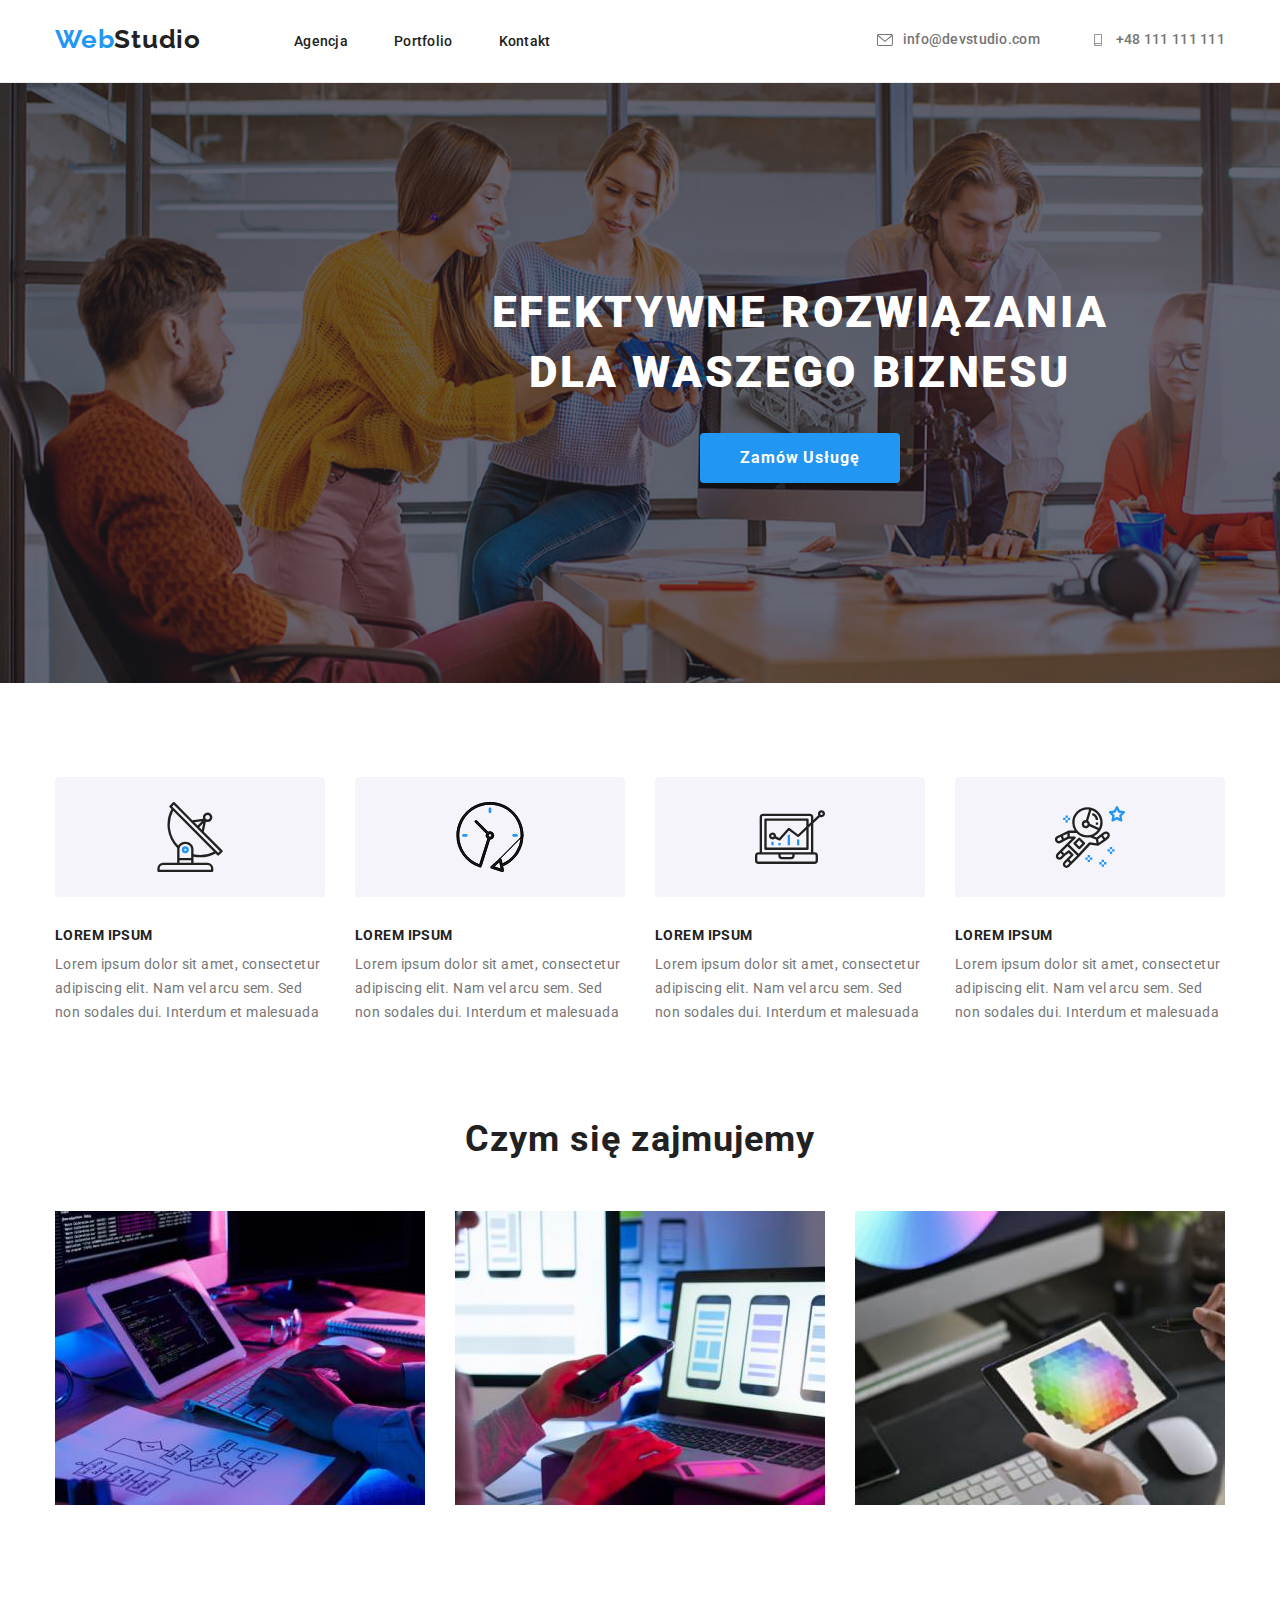
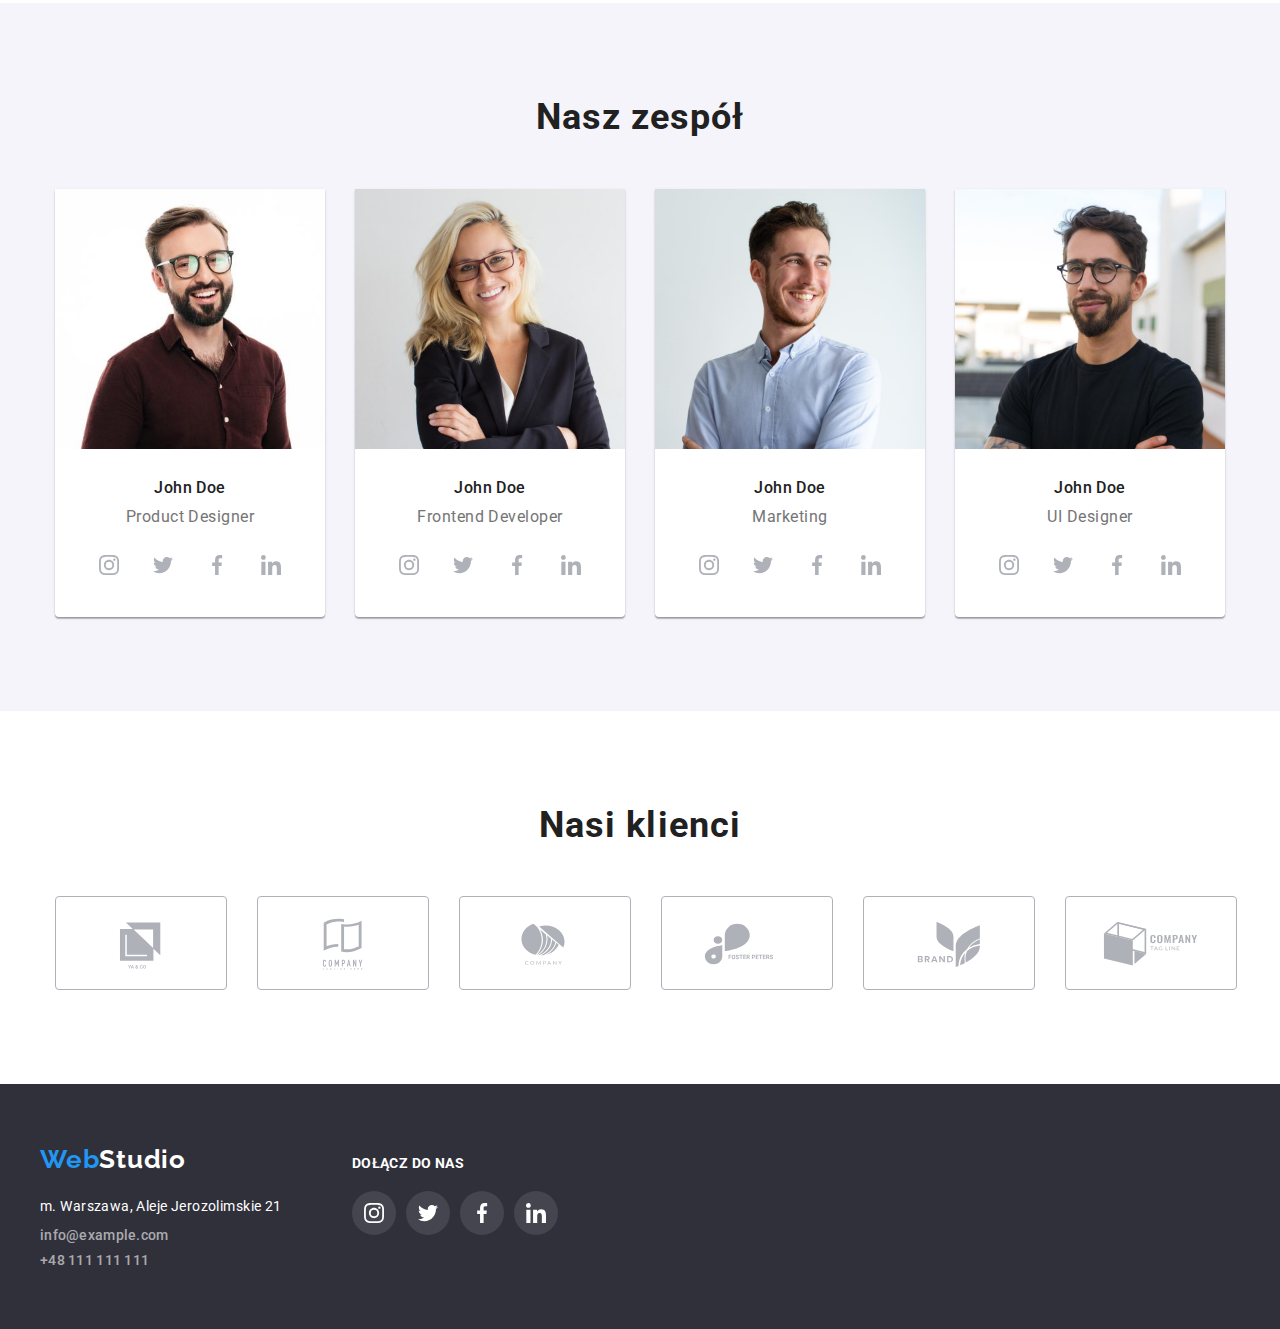
<file: index.html>
<!DOCTYPE html>
<html lang="pl">
  <head>
    <meta charset="UTF-8" />
    <meta http-equiv="X-UA-Compatible" content="IE=edge" />
    <meta name="viewport" content="width=device-width, initial-scale=1.0" />
    <link
      rel="stylesheet"
      href="https://cdnjs.cloudflare.com/ajax/libs/modern-normalize/1.0.0/modern-normalize.min.css"
    />
    <link rel="stylesheet" href="css/styles.css" />
    <link rel="preconnect" href="https://fonts.googleapis.com" />
    <link rel="preconnect" href="https://fonts.gstatic.com" crossorigin />
    <link
      href="https://fonts.googleapis.com/css2?family=Raleway:wght@700&family=Roboto:wght@400;500;700;900&display=swap"
      rel="stylesheet"
    />
    <title>Web Studio</title>
  </head>
  <body>
    <header class="body-header">
      <div class="container">
        <nav class="menu-nav">
          <a class="blue-logo logo" href="index.html"
            >Web<span class="black-logo logo">Studio</span></a
          >
          <ul class="nav-list list">
            <li class="nav-list-item">
              <a class="nav-link" href="index.html">Agencja</a>
            </li>
            <li class="nav-list-item">
              <a class="nav-link" href="portfolio.html">Portfolio</a>
            </li>
            <li class="nav-list-item">
              <a class="nav-link" href="#">Kontakt</a>
            </li>
          </ul>
        </nav>
        <ul class="link-contact-list list">
          <li class="link-contact-list-item">
            <a class="link-phone-mail" href="mailto:info@devstudio.com">
              <svg class="contact-icon" width="16" height="12">
                <use href="./images/icons.svg#icon-envelope"></use>
              </svg>
              info@devstudio.com</a
            >
          </li>
          <li class="link-contact-list-item">
            <a class="link-phone-mail" href="tel:+48111111111"
              ><svg class="contact-icon" width="16" height="12">
                <use href="./images/icons.svg#icon-smartphone"></use></svg
              >+48 111 111 111</a
            >
          </li>
        </ul>
      </div>
    </header>
    <main class="index-main">
      <section class="main-background">
        <div class="container hero-bg-img">
          <h1 class="head-title">
            efektywne rozwiązania<br />dla waszego biznesu
          </h1>
          <button class="order-button" type="button">Zamów Usługę</button>
        </div>
      </section>
      <section class="section solutions">
        <div class="container">
          <ul class="solutions-list list">
            <li class="solutions-list-item">
              <div class="solutions-icon">
                <svg width="70" height="70">
                  <use href="./images/icons.svg#icon-antenna-1"></use>
                </svg>
              </div>
              <h3 class="solutions-list-header">lorem ipsum</h3>
              <p class="solutions-list-element">
                Lorem ipsum dolor sit amet, consectetur adipiscing elit. Nam vel
                arcu sem. Sed non sodales dui. Interdum et malesuada
              </p>
            </li>
            <li class="solutions-list-item">
              <div class="solutions-icon">
                <svg width="70" height="70">
                  <use href="./images/icons.svg#icon-clock-1"></use>
                </svg>
              </div>
              <h3 class="solutions-list-header">lorem ipsum</h3>
              <p class="solutions-list-element">
                Lorem ipsum dolor sit amet, consectetur adipiscing elit. Nam vel
                arcu sem. Sed non sodales dui. Interdum et malesuada
              </p>
            </li>
            <li class="solutions-list-item">
              <div class="solutions-icon">
                <svg width="70" height="70">
                  <use href="./images/icons.svg#icon-diagram-1"></use>
                </svg>
              </div>
              <h3 class="solutions-list-header">lorem ipsum</h3>
              <p class="solutions-list-element">
                Lorem ipsum dolor sit amet, consectetur adipiscing elit. Nam vel
                arcu sem. Sed non sodales dui. Interdum et malesuada
              </p>
            </li>
            <li class="solutions-list-item">
              <div class="solutions-icon">
                <svg width="70" height="70">
                  <use href="./images/icons.svg#icon-astronaut-1"></use>
                </svg>
              </div>
              <h3 class="solutions-list-header">lorem ipsum</h3>
              <p class="solutions-list-element">
                Lorem ipsum dolor sit amet, consectetur adipiscing elit. Nam vel
                arcu sem. Sed non sodales dui. Interdum et malesuada
              </p>
            </li>
          </ul>
        </div>
      </section>

      <section class="our-job section">
        <div class="container">
          <h2 class="our-job-header">Czym się zajmujemy</h2>
          <ul class="our-job-list list">
            <li class="our-job-list-item">
              <img
                class="our-job-list-img"
                src="images/our_job1.jpg"
                alt="Wykonywana praca"
                width="370"
                height="294"
              />
            </li>
            <li class="our-job-list-item">
              <img
                class="our-job-list-img"
                src="images/our_job2.jpg"
                alt="Wykonywana praca"
                width="370"
                height="294"
              />
            </li>
            <li class="our-job-list-item">
              <img
                class="our-job-list-img"
                src="images/our_job3.jpg"
                alt="Wykonywana praca"
                width="370"
                height="294"
              />
            </li>
          </ul>
        </div>
      </section>
      <section class="team section">
        <div class="container">
          <h2 class="team-header">Nasz zespół</h2>
          <ul class="team-list list">
            <li class="team-list-item">
              <figure class="team-img-shadow">
                <img
                  class="team-img"
                  src="images/employee1.jpg"
                  alt="Pracownik 1"
                  width="270"
                  height="260"
                />
                <figcaption>
                  <h3 class="team-worker">John Doe</h3>
                  <p class="team-description">Product Designer</p>
                  <ul class="team-icon-list list">
                    <li class="team-icon-element">
                      <svg class="team-icon" width="20" height="20">
                        <use href="./images/icons.svg#icon-instagram-2"></use>
                      </svg>
                    </li>
                    <li class="team-icon-element">
                      <svg class="team-icon" width="20" height="20">
                        <use href="./images/icons.svg#icon-twitter-1"></use>
                      </svg>
                    </li>
                    <li class="team-icon-element">
                      <svg class="team-icon" width="20" height="20">
                        <use href="./images/icons.svg#icon-facebook-1"></use>
                      </svg>
                    </li>
                    <li class="team-icon-element">
                      <svg class="team-icon" width="20" height="20">
                        <use href="./images/icons.svg#icon-linkedin-1"></use>
                      </svg>
                    </li>
                  </ul>
                </figcaption>
              </figure>
            </li>
            <li class="team-list-item">
              <figure class="team-img-shadow">
                <img
                  class="team-img"
                  src="images/employee2.jpg"
                  alt="Pracownik 2"
                  width="270"
                  height="260"
                />
                <figcaption>
                  <h3 class="team-worker">John Doe</h3>
                  <p class="team-description">Frontend Developer</p>
                  <ul class="team-icon-list list">
                    <li class="team-icon-element">
                      <svg class="team-icon" width="20" height="20">
                        <use href="./images/icons.svg#icon-instagram-2"></use>
                      </svg>
                    </li>
                    <li class="team-icon-element">
                      <svg class="team-icon" width="20" height="20">
                        <use href="./images/icons.svg#icon-twitter-1"></use>
                      </svg>
                    </li>
                    <li class="team-icon-element">
                      <svg class="team-icon" width="20" height="20">
                        <use href="./images/icons.svg#icon-facebook-1"></use>
                      </svg>
                    </li>
                    <li class="team-icon-element">
                      <svg class="team-icon" width="20" height="20">
                        <use href="./images/icons.svg#icon-linkedin-1"></use>
                      </svg>
                    </li>
                  </ul>
                </figcaption>
              </figure>
            </li>
            <li class="team-list-item">
              <figure class="team-img-shadow">
                <img
                  class="team-img"
                  src="images/employee3.jpg"
                  alt="Pracownik 3"
                  width="270"
                  height="260"
                />
                <figcaption>
                  <h3 class="team-worker">John Doe</h3>
                  <p class="team-description">Marketing</p>
                  <ul class="team-icon-list list">
                    <li class="team-icon-element">
                      <svg class="team-icon" width="20" height="20">
                        <use href="./images/icons.svg#icon-instagram-2"></use>
                      </svg>
                    </li>
                    <li class="team-icon-element">
                      <svg class="team-icon" width="20" height="20">
                        <use href="./images/icons.svg#icon-twitter-1"></use>
                      </svg>
                    </li>
                    <li class="team-icon-element">
                      <svg class="team-icon" width="20" height="20">
                        <use href="./images/icons.svg#icon-facebook-1"></use>
                      </svg>
                    </li>
                    <li class="team-icon-element">
                      <svg class="team-icon" width="20" height="20">
                        <use href="./images/icons.svg#icon-linkedin-1"></use>
                      </svg>
                    </li>
                  </ul>
                </figcaption>
              </figure>
            </li>
            <li class="team-list-item">
              <figure class="team-img-shadow">
                <img
                  class="team-img"
                  src="images/employee4.jpg"
                  alt="Pracownik 4"
                  width="270"
                  height="260"
                />
                <figcaption>
                  <h3 class="team-worker">John Doe</h3>
                  <p class="team-description">UI Designer</p>
                  <ul class="team-icon-list list">
                    <li class="team-icon-element">
                      <svg class="team-icon" width="20" height="20">
                        <use href="./images/icons.svg#icon-instagram-2"></use>
                      </svg>
                    </li>
                    <li class="team-icon-element">
                      <svg class="team-icon" width="20" height="20">
                        <use href="./images/icons.svg#icon-twitter-1"></use>
                      </svg>
                    </li>
                    <li class="team-icon-element">
                      <svg class="team-icon" width="20" height="20">
                        <use href="./images/icons.svg#icon-facebook-1"></use>
                      </svg>
                    </li>
                    <li class="team-icon-element">
                      <svg class="team-icon" width="20" height="20">
                        <use href="./images/icons.svg#icon-linkedin-1"></use>
                      </svg>
                    </li>
                  </ul>
                </figcaption>
              </figure>
            </li>
          </ul>
        </div>
      </section>
      <section class="clients section">
        <div class="container">
          <h2 class="clients-header">Nasi klienci</h2>
          <ul class="clients-icon-list list">
            <li class="clients-icon-element">
              <svg class="clients-icon" width="106" height="60">
                <use href="./images/icons.svg#icon-client-1"></use>
              </svg>
            </li>
            <li class="clients-icon-element">
              <svg class="clients-icon" width="106" height="60">
                <use href="./images/icons.svg#icon-client-2"></use>
              </svg>
            </li>
            <li class="clients-icon-element">
              <svg class="clients-icon" width="106" height="60">
                <use href="./images/icons.svg#icon-client-3"></use>
              </svg>
            </li>
            <li class="clients-icon-element">
              <svg class="clients-icon" width="106" height="60">
                <use href="./images/icons.svg#icon-client-4"></use>
              </svg>
            </li>
            <li class="clients-icon-element">
              <svg class="clients-icon" width="106" height="60">
                <use href="./images/icons.svg#icon-client-5"></use>
              </svg>
            </li>
            <li class="clients-icon-element">
              <svg class="clients-icon" width="106" height="60">
                <use href="./images/icons.svg#icon-client-6"></use>
              </svg>
            </li>
          </ul>
        </div>
      </section>
    </main>
    <footer class="footer">
      <div class="container footer-container">
        <div>
          <a href="index.html" class="blue-logo logo"
            >Web<span class="white-logo logo">Studio</span></a
          >
          <address class="address">
            <ul class="footer-list list">
              <li class="footer-list-item">
                <a
                  class="link-map"
                  href="https://goo.gl/maps/WqrFuWdvJxAAETZ1A"
                  target="_blank"
                  >m. Warszawa, Aleje Jerozolimskie 21</a
                >
              </li>
              <li class="footer-list-item">
                <a class="link-phone-mail" href="mailto:info@example.com"
                  >info@example.com</a
                >
              </li>
              <li class="footer-list-item">
                <a class="link-phone-mail" href="tel:+48111111111"
                  >+48 111 111 111</a
                >
              </li>
            </ul>
          </address>
        </div>
        <div class="footer-socials">
          <h3 class="footer-socials-header">dołącz do nas</h3>
          <ul class="footer-socials-list list">
            <li class="footer-socials-element">
              <svg class="footer-socials-icon" width="20" height="20">
                <use href="./images/icons.svg#icon-instagram-2"></use>
              </svg>
            </li>
            <li class="footer-socials-element">
              <svg class="footer-socials-icon" width="20" height="20">
                <use href="./images/icons.svg#icon-twitter-1"></use>
              </svg>
            </li>
            <li class="footer-socials-element">
              <svg class="footer-socials-icon" width="20" height="20">
                <use href="./images/icons.svg#icon-facebook-1"></use>
              </svg>
            </li>
            <li class="footer-socials-element">
              <svg class="footer-socials-icon" width="20" height="20">
                <use href="./images/icons.svg#icon-linkedin-1"></use>
              </svg>
            </li>
          </ul>
        </div>
      </div>
    </footer>
  </body>
</html>
</file>
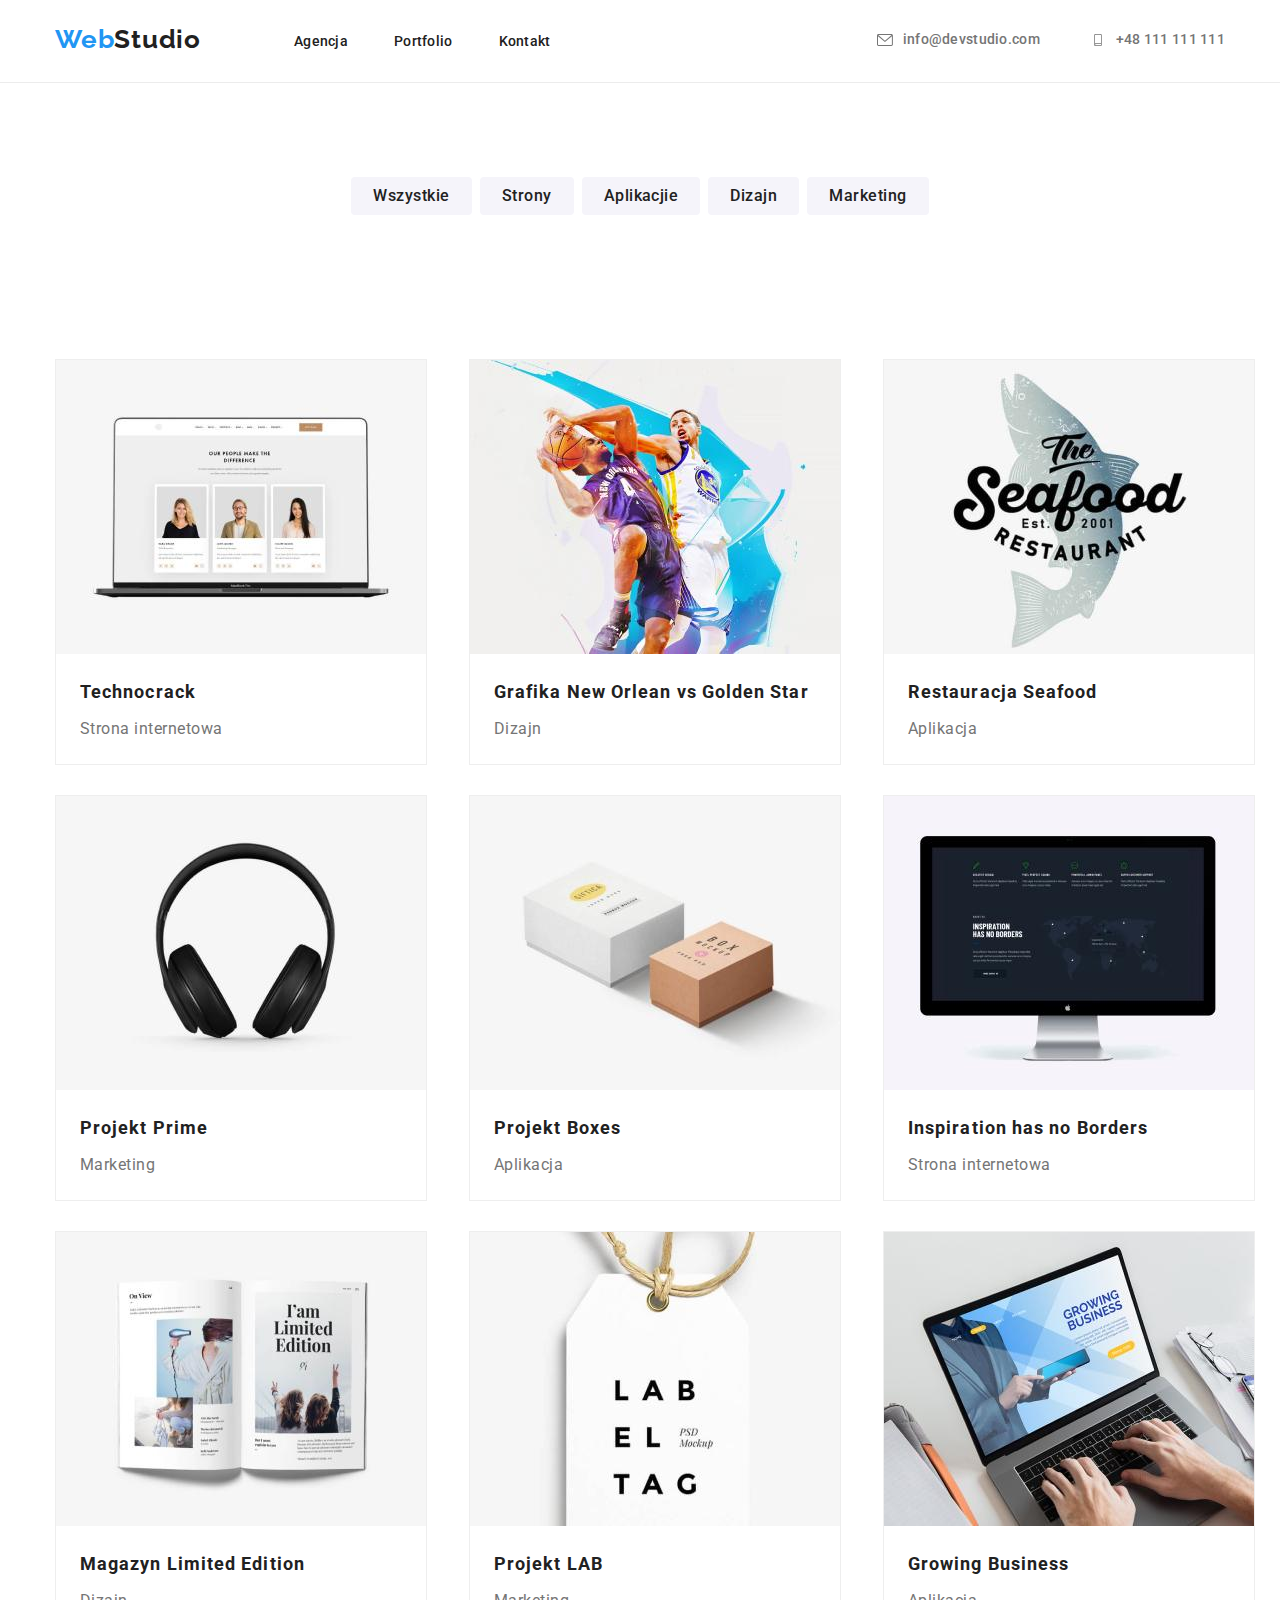
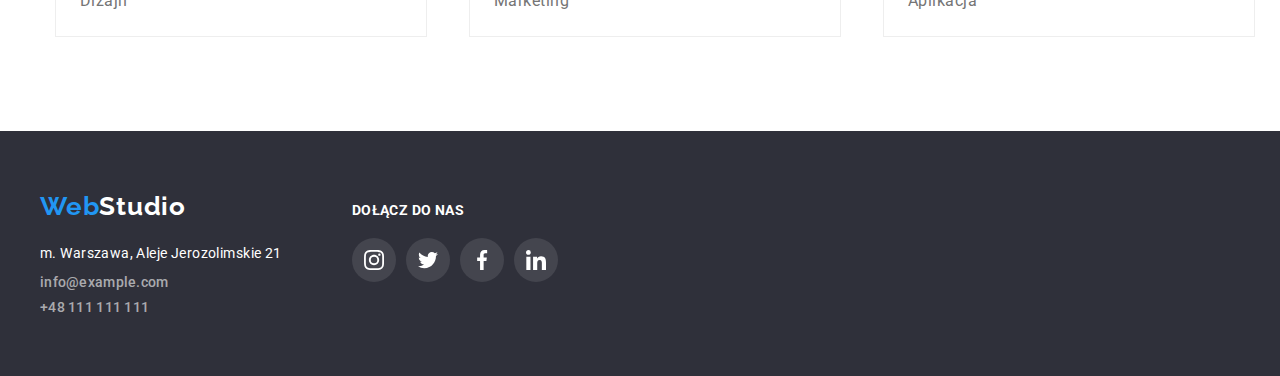
<file: portfolio.html>
<!DOCTYPE html>
<html lang="pl">
  <head>
    <meta charset="UTF-8" />
    <meta http-equiv="X-UA-Compatible" content="IE=edge" />
    <meta name="viewport" content="width=device-width, initial-scale=1.0" />
    <link
      rel="stylesheet"
      href="https://cdnjs.cloudflare.com/ajax/libs/modern-normalize/1.0.0/modern-normalize.min.css"
    />
    <link rel="stylesheet" href="css/styles.css" />
    <link rel="preconnect" href="https://fonts.googleapis.com" />
    <link rel="preconnect" href="https://fonts.gstatic.com" crossorigin />
    <link
      href="https://fonts.googleapis.com/css2?family=Raleway:wght@700&family=Roboto:wght@400;500;700;900&display=swap"
      rel="stylesheet"
    />

    <title>Porfolio</title>
  </head>
  <body>
    <header class="body-header">
      <div class="container">
        <nav class="menu-nav">
          <a class="blue-logo logo" href="index.html"
            >Web<span class="black-logo logo">Studio</span></a
          >
          <ul class="nav-list list">
            <li class="nav-list-item">
              <a class="nav-link" href="index.html">Agencja</a>
            </li>
            <li class="nav-list-item">
              <a class="nav-link" href="portfolio.html">Portfolio</a>
            </li>
            <li class="nav-list-item">
              <a class="nav-link" href="#">Kontakt</a>
            </li>
          </ul>
        </nav>
        <ul class="link-contact-list list">
          <li class="link-contact-list-item">
            <a class="link-phone-mail" href="mailto:info@devstudio.com">
              <svg class="contact-icon" width="16" height="12">
                <use href="./images/icons.svg#icon-envelope"></use>
              </svg>
              info@devstudio.com</a
            >
          </li>
          <li class="link-contact-list-item">
            <a class="link-phone-mail" href="tel:+48111111111"
              ><svg class="contact-icon" width="16" height="12">
                <use href="./images/icons.svg#icon-smartphone"></use></svg
              >+48 111 111 111</a
            >
          </li>
        </ul>
      </div>
    </header>
    <main class="portfolio-main">
      <section class="portfolio-nav section">
        <div class="container">
          <ul class="portfolio-nav-list list">
            <li class="portfolio-nav-list-item">
              <button class="portfolio-button" type="button">Wszystkie</button>
            </li>
            <li class="portfolio-nav-list-item">
              <button class="portfolio-button" type="button">Strony</button>
            </li>
            <li class="portfolio-nav-list-item">
              <button class="portfolio-button" type="button">Aplikacjie</button>
            </li>
            <li class="portfolio-nav-list-item">
              <button class="portfolio-button" type="button">Dizajn</button>
            </li>
            <li class="portfolio-nav-list-item">
              <button class="portfolio-button" type="button">Marketing</button>
            </li>
          </ul>
        </div>
      </section>
      <div class="container">
        <section class="portfolio-job section">
          <ul class="portfolio-job-list list">
            <li class="portfolio-job-list-item">
              <figure class="portfolio-job-list-element">
                <img
                  class="portfoliio-job-list-img"
                  src="images/technocrack.jpg"
                  alt="strona internetowa"
                  width="370"
                  height="294"
                />
                <figcaption>
                  <h3 class="portfolio-job-header">Technocrack</h3>
                  <p class="portfolio-job-description">Strona internetowa</p>
                </figcaption>
              </figure>
            </li>
            <li class="portfolio-job-list-item">
              <figure class="portfolio-job-list-element">
                <img
                  class="portfolio-job-list-img"
                  src="images/nba.jpg"
                  alt="grafika koszykarzy"
                  width="370"
                  height="294"
                />
                <figcaption>
                  <h3 class="portfolio-job-header">
                    Grafika New Orlean vs Golden Star
                  </h3>
                  <p class="portfolio-job-description">Dizajn</p>
                </figcaption>
              </figure>
            </li>
            <li class="portfolio-job-list-item">
              <figure class="portfolio-job-list-element">
                <img
                  class="portfolio-job-list-img"
                  src="images/seafood.jpg"
                  alt="logo restauracji"
                  width="370"
                  height="294"
                />
                <figcaption>
                  <h3 class="portfolio-job-header">Restauracja Seafood</h3>
                  <p class="portfolio-job-description">Aplikacja</p>
                </figcaption>
              </figure>
            </li>
            <li class="portfolio-job-list-item">
              <figure class="portfolio-job-list-element">
                <img
                  class="portfolio-job-list-img"
                  src="images/headphones.jpg"
                  alt="zdjęcie słuchawek"
                  width="370"
                  height="294"
                />
                <figcaption>
                  <h3 class="portfolio-job-header">Projekt Prime</h3>
                  <p class="portfolio-job-description">Marketing</p>
                </figcaption>
              </figure>
            </li>
            <li class="portfolio-job-list-item">
              <figure class="portfolio-job-list-element">
                <img
                  class="portfolio-job-list-img"
                  src="images/boxes.jpg"
                  alt="logo aplikacji z pudełkami"
                  width="370"
                  height="294"
                />
                <figcaption>
                  <h3 class="portfolio-job-header">Projekt Boxes</h3>
                  <p class="portfolio-job-description">Aplikacja</p>
                </figcaption>
              </figure>
            </li>
            <li class="portfolio-job-list-item">
              <figure class="portfolio-job-list-element">
                <img
                  class="portfolio-job-list-img"
                  src="images/website.jpg"
                  alt="komputer ze stroną internetową"
                  width="370"
                  height="294"
                />
                <figcaption>
                  <h3 class="portfolio-job-header">
                    Inspiration has no Borders
                  </h3>
                  <p class="portfolio-job-description">Strona internetowa</p>
                </figcaption>
              </figure>
            </li>
            <li class="portfolio-job-list-item">
              <figure class="portfolio-job-list-element">
                <img
                  class="portfolio-job-list-img"
                  src="images/mag.jpg"
                  alt="zdjęcie gazety"
                  width="370"
                  height="294"
                />
                <figcaption>
                  <h3 class="portfolio-job-header">Magazyn Limited Edition</h3>
                  <p class="portfolio-job-description">Dizajn</p>
                </figcaption>
              </figure>
            </li>
            <li class="portfolio-job-list-item">
              <figure class="portfolio-job-list-element">
                <img
                  class="portfolio-job-list-img"
                  src="images/label.jpg"
                  alt="zdjęcie etykiety"
                  width="370"
                  height="294"
                />
                <figcaption>
                  <h3 class="portfolio-job-header">Projekt LAB</h3>
                  <p class="portfolio-job-description">Marketing</p>
                </figcaption>
              </figure>
            </li>
            <li class="portfolio-job-list-item">
              <figure class="portfolio-job-list-element">
                <img
                  class="portfolio-job-list-img"
                  src="images/app.jpg"
                  alt="aplikacja na laptopie"
                  width="370"
                  height="294"
                />
                <figcaption>
                  <h3 class="portfolio-job-header">Growing Business</h3>
                  <p class="portfolio-job-description">Aplikacja</p>
                </figcaption>
              </figure>
            </li>
          </ul>
        </section>
      </div>
    </main>
    <footer class="footer">
      <div class="container footer-container">
        <div>
          <a href="index.html" class="blue-logo logo"
            >Web<span class="white-logo logo">Studio</span></a
          >
          <address class="address">
            <ul class="footer-list list">
              <li class="footer-list-item">
                <a
                  class="link-map"
                  href="https://goo.gl/maps/WqrFuWdvJxAAETZ1A"
                  target="_blank"
                  >m. Warszawa, Aleje Jerozolimskie 21</a
                >
              </li>
              <li class="footer-list-item">
                <a class="link-phone-mail" href="mailto:info@example.com"
                  >info@example.com</a
                >
              </li>
              <li class="footer-list-item">
                <a class="link-phone-mail" href="tel:+48111111111"
                  >+48 111 111 111</a
                >
              </li>
            </ul>
          </address>
        </div>
        <div class="footer-socials">
          <h3 class="footer-socials-header">dołącz do nas</h3>
          <ul class="footer-socials-list list">
            <li class="footer-socials-element">
              <svg class="footer-socials-icon" width="20" height="20">
                <use href="./images/icons.svg#icon-instagram-2"></use>
              </svg>
            </li>
            <li class="footer-socials-element">
              <svg class="footer-socials-icon" width="20" height="20">
                <use href="./images/icons.svg#icon-twitter-1"></use>
              </svg>
            </li>
            <li class="footer-socials-element">
              <svg class="footer-socials-icon" width="20" height="20">
                <use href="./images/icons.svg#icon-facebook-1"></use>
              </svg>
            </li>
            <li class="footer-socials-element">
              <svg class="footer-socials-icon" width="20" height="20">
                <use href="./images/icons.svg#icon-linkedin-1"></use>
              </svg>
            </li>
          </ul>
        </div>
      </div>
    </footer>
  </body>
</html>
</file>
<file: css/styles.css>
* {
  padding-inline-start: 0;
  margin-block-start: 0;
  margin-block-end: 0;
  margin-inline-start: 0;
  margin-inline-end: 0;
}
:root {
  --secondary-font: "Raleway", sans-serif;
  --main-font: "Roboto", sans-serif;
  --text-color: #212121;
  --white: #fff;
  --light-blue-color: #2196f3;
  --secondary-color: #757575;
  --alt-white: #f5f4fa;
}
body {
  font-family: var(--main-font);
  color: var(--text-color);
}
h1,
h2,
h3,
h4 {
  margin: 0;
  padding: 0;
}
ul {
  margin-block-end: 0;
  margin-block-start: 0;
}
.section {
  padding: 94px 0;
}
.container {
  width: 1200px;
  margin: 0 auto;
  padding: 0 15px;
}

/* HEADER */

.body-header {
  background-color: var(--white);
  border-bottom: 1px solid #ececec;
}
.body-header > .container {
  display: flex;
  justify-content: space-between;
}
.logo {
  font-family: var(--secondary-font);
  font-weight: 700;
  font-size: 26px;
  line-height: 1.19;
  letter-spacing: 0.03em;
  text-decoration: none;
  padding: 24px 0 25px 0;
}
.blue-logo {
  color: var(--light-blue-color);
}
.black-logo {
  color: var(--text-color);
}
.menu-nav,
.nav-list,
.link-contact-list {
  display: flex;
  padding-inline-start: 0px;
}

.nav-list {
  padding: 32px 0;
  margin-left: 93px;
}
.nav-link {
  font-weight: 500;
  font-size: 14px;
  line-height: 1.14;
  letter-spacing: 0.02em;
  text-decoration: none;
  color: var(--text-color);
}
.nav-list-item:nth-child(2) {
  margin-right: 46px;
  margin-left: 46px;
}
.link-phone-mail {
  font-style: normal;
  font-weight: 500;
  font-size: 14px;
  line-height: 1.14;
  letter-spacing: 0.02em;
  color: var(--secondary-color);
  text-decoration: none;
  display: flex;
  align-items: center;
}
.link-contact-list {
  padding: 32px 0;
  gap: 50px;
}

.nav-link:hover,
.nav-link:focus,
.link-phone-mail:hover,
.link-phone-mail:focus {
  color: var(--light-blue-color);
}
.contact-icon {
  fill: currentColor;
  margin-right: 10px;
}
/* HEADER END */

/* INDEX MAIN */

.main-background {
  background: #2f303a;
}
.hero-bg-img {
  background-image: linear-gradient(
      rgba(47, 48, 58, 0.4),
      rgba(47, 48, 58, 0.4)
    ),
    url("../images/hero.jpg");
  width: 1600px;
  background-size: cover;
  padding: 0;
}
.main-background .container {
  display: flex;
  flex-direction: column;
  justify-content: center;
  align-items: center;
  padding-bottom: 200px;
  padding-top: 200px;
  gap: 30px;
}
.head-title {
  font-style: normal;
  font-weight: 900;
  font-size: 44px;
  line-height: 1.36;
  text-align: center;
  letter-spacing: 0.06em;
  text-transform: uppercase;
  color: var(--white);
}
.order-button {
  background: var(--light-blue-color);
  box-shadow: 0px 4px 4px rgba(0, 0, 0, 0.15);
  border-radius: 4px;
  font-weight: 700;
  font-size: 16px;
  line-height: 1.875;
  text-align: center;
  letter-spacing: 0.06em;
  color: var(--white);
  cursor: pointer;
  border: 0cm;

  padding: 10px 0;
  width: 200px;
}
.list {
  list-style-type: none;
}
.solutions {
  padding-bottom: 0;
}
.solutions-list {
  display: flex;
  gap: 30px;
}
.solutions-list-item,
.list-item {
  color: var(--text-color);
}
.solutions-list-header {
  font-weight: 700;
  font-size: 14px;
  line-height: 1.143;
  letter-spacing: 0.03em;
  text-transform: uppercase;
}
.solutions-list-element {
  color: var(--secondary-color);
  font-size: 14px;
  line-height: 1.71;
  letter-spacing: 0.03em;
  margin-top: 10px;
  margin-bottom: 0px;
}

.solutions-icon {
  background-color: var(--alt-white);
  border-radius: 4px;
  width: 270px;
  height: 120px;
  padding: 25px 100px;
  margin-bottom: 30px;
}

/* OUR JOB */

/* HEADERS H2 */
.our-job-header,
.team-header,
.clients-header {
  font-size: 36px;
  line-height: 1.16;
  text-align: center;
  letter-spacing: 0.03em;
  color: var(--text-color);
}
/* END HEADERS H2 */
.our-job .container {
  background-color: var(--white);
  display: flex;
  flex-direction: column;
}
.our-job-list {
  display: flex;
  justify-content: space-between;
  margin-top: 50px;
}

/* END OUR JOB */

/* TEAM */

.team.section {
  background: var(--alt-white);
}
.team .container {
  display: flex;
  justify-content: space-between;
  flex-direction: column;
}
.team-list {
  display: flex;
  gap: 30px;
}
.team-list img {
  display: block;
}
.team-header {
  margin-bottom: 50px;
}
.team-img-shadow {
  background: var(--white);
  box-shadow: 0px 1px 3px rgba(0, 0, 0, 0.12), 0px 1px 1px rgba(0, 0, 0, 0.14),
    0px 2px 1px rgba(0, 0, 0, 0.2);
  border-radius: 0px 0px 4px 4px;
}
.team-worker {
  font-weight: 500;
  font-style: normal;
  font-size: 16px;
  line-height: 1.18;
  letter-spacing: 0.03em;
  color: var(--text-color);
  margin: 30px 0 10px;
  text-align: center;
}
.team-description {
  font-size: 16px;
  line-height: 1.18;
  letter-spacing: 0.03em;
  color: var(--secondary-color);
  text-align: center;
  padding-bottom: 16px;
  display: flex;
  justify-content: center;
}
.team-icon-list {
  display: flex;
  gap: 10px;
  justify-content: space-around;
  padding-bottom: 30px;
  padding-left: 32px;
  padding-right: 32px;
}
.team-icon-element {
  display: flex;
  align-items: center;
  justify-content: center;
  width: 44px;
  height: 44px;
  cursor: pointer;
  border-radius: 50%;
  fill: #afb1b8;
}
.team-icon-element:hover,
.team-icon-element:focus {
  background: #2196f3;
  fill: #fff;
}

/* END TEAM */

/* CLIENTS */

.clients-icon-list {
  display: flex;
  justify-content: space-between;
  gap: 30px;
  margin-top: 50px;
}
.clients-icon-element {
  display: flex;
  align-items: center;
  justify-content: center;
  padding: 17.71px 32px 14.25px 32px;
  border: 1px solid #afb1b8;
  border-radius: 4px;
  text-decoration: none;
  fill: #afb1b8;
  cursor: pointer;
}

.clients-icon-element:hover,
.clients-icon-element:focus {
  border-color: var(--light-blue-color);
  fill: var(--light-blue-color);
}

/* END CLIENTS */

/* FOOOTER */
.footer-socials {
  margin-left: 70px;
}
.footer-socials-header {
  font-weight: 700;
  font-size: 14px;
  line-height: 1.143;
  letter-spacing: 0.03em;
  text-transform: uppercase;
  color: var(--white);
  margin-bottom: 20px;
}
.footer-socials-list {
  display: flex;
  justify-content: space-around;
  gap: 10px;
}
.footer-socials-element {
  display: flex;
  align-items: center;
  justify-content: center;
  width: 44px;
  height: 44px;
  cursor: pointer;
  border-radius: 50%;
  fill: #fff;
  background-color: rgba(255, 255, 255, 0.1);
}

.footer-socials-element:hover {
  background-color: var(--light-blue-color);
}
.footer {
  background: #2f303a;
}
.footer-container.container {
  padding: 60px 0 60px;
  display: flex;
  align-items: baseline;
}
.white-logo {
  color: var(--white);
}
.address li:last-child {
  margin-bottom: 0;
}
.address li {
  margin-bottom: 9px;
}
.footer-list {
  margin-top: 20px;
}
.footer-list .link-phone-mail {
  color: rgba(255, 255, 255, 0.6);
}
.link-map {
  font-style: normal;
  font-size: 14px;
  line-height: 1.71;
  letter-spacing: 0.03em;
  color: var(--white);
  text-decoration: none;
}
.link-map:hover,
.link-map:focus,
.link-phone-mail:hover,
.link-phone-mail:focus {
  color: var(--light-blue-color);
}
/* END FOOTER */

/* Portfolio styles */
/* PORTFOLIO NAVIGATION */
.portfolio-nav.container {
  display: flex;
  flex-direction: column;
  justify-content: center;
}
.portfolio-nav-list {
  display: flex;
  justify-content: center;
  margin-bottom: 50px;
  gap: 8px;
}
.portfolio-nav-list-item {
  font-style: normal;
  font-weight: 500;
  font-size: 16px;
  line-height: 1.62;
  text-align: center;
  letter-spacing: 0.03em;
}
.portfolio-button {
  background: var(--alt-white);

  cursor: pointer;
  font-weight: 500;
  font-size: 16px;
  line-height: 1.62;
  text-align: center;
  letter-spacing: 0.03em;
  color: var(--text-color);
  border: none;
  border-radius: 4px;

  padding: 6px 22px;
}
.portfolio-button:hover,
.portfolio-button:focus {
  background: var(--light-blue-color);
  color: var(--white);
  box-shadow: 0px 3px 1px rgba(0, 0, 0, 0.1), 0px 1px 2px rgba(0, 0, 0, 0.08),
    0px 2px 2px rgba(0, 0, 0, 0.12);
  border-radius: 4px;
}

/* END NAVIGATION */

/* JOB SECTION */
.portfolio-job.section {
  padding-top: 0;
  width: 1200px; /* BEZ WIDTH SYPIE SIĘ SIATKA */
}
.portfolio-job-list {
  display: flex;
  flex-direction: row;
  justify-content: space-between;
  align-items: center;
  flex-wrap: wrap;
  gap: 30px;
}
.portfolio-job-list-item {
  border: 1px solid #eeeeee;
  box-sizing: border-box;
}
.portfolio-job-list-item:hover {
  box-shadow: 0px 1px 1px rgba(0, 0, 0, 0.12), 0px 4px 4px rgba(0, 0, 0, 0.06),
    1px 4px 6px rgba(0, 0, 0, 0.16);
  cursor: pointer;
}
.portfolio-job-header,
.portfolio-job-list-element {
  box-sizing: border-box;
  background: var(--white);
}
.portfolio-job-header {
  font-weight: 700;
  font-size: 18px;
  line-height: 2;
  letter-spacing: 0.06em;
  color: var(--text-color);

  padding: 20px 24px 0px 24px;
}
.portfolio-job-description {
  font-size: 16px;
  line-height: 1.87;
  letter-spacing: 0.03em;
  color: var(--secondary-color);

  padding: 0 24px 20px 24px;
  margin-top: 4px;
}

.portfolio-job img {
  display: block;
}

/* END JOB SECTION */
</file>
